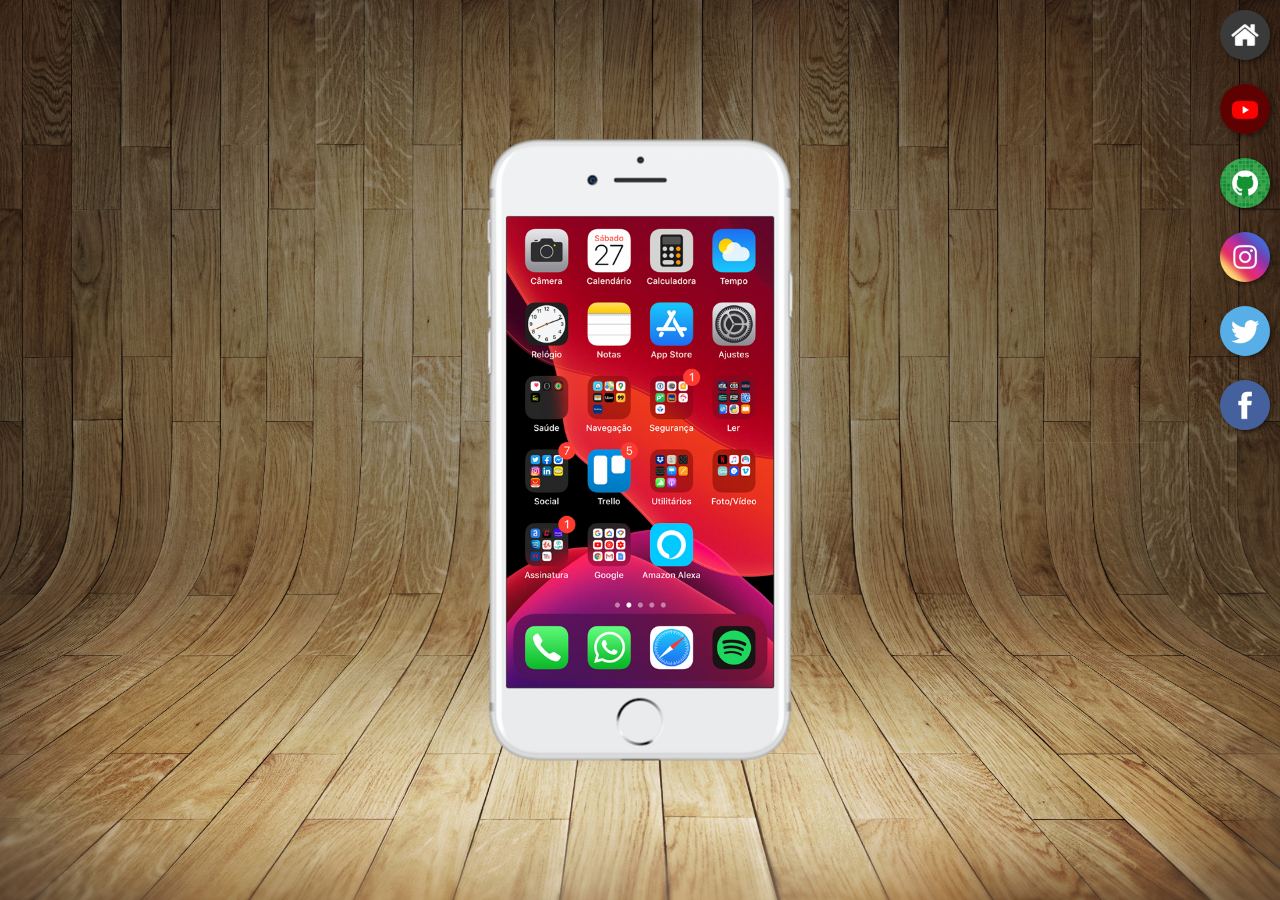
<file: index.html>
<!DOCTYPE html>
<html lang="pt-br">
<head>
    <meta charset="UTF-8">
    <meta name="viewport" content="width=device-width, initial-scale=1.0">
    <link rel="shortcut icon" href="favicon.ico" type="image/x-icon">
    <title>projeto rede sociais</title>
    <link rel="stylesheet" href="estilos/style.css">
</head>
<body>
    <main>
        <section id="telefone">
             <iframe src="home.html" name="tela" id="tela" frameborder="0"></iframe>
        </section>
        <section id="redes-sociais">
             <a href="home.html" target="tela"><img src="imagens/logo-home.jpg" alt=""></a><br>
             <a href="y.html" target="tela"><img src="imagens/logo-youtube.jpg" alt=""></a><br>
             <a href="#" target="tela"><img src="imagens/logo-github.jpg" alt=""></a><br>
             <a href="#" target="tela"><img src="imagens/logo-instagram.jpg" alt=""></a><br>
             <a href="#" target="tela"><img src="imagens/logo-twitter.jpg" alt=""></a><br>
             <a href="#" target="tela"><img src="imagens/logo-facebook.jpg" alt=""></a><br>
        </section>
    </main>
</body>
</html>
</file>
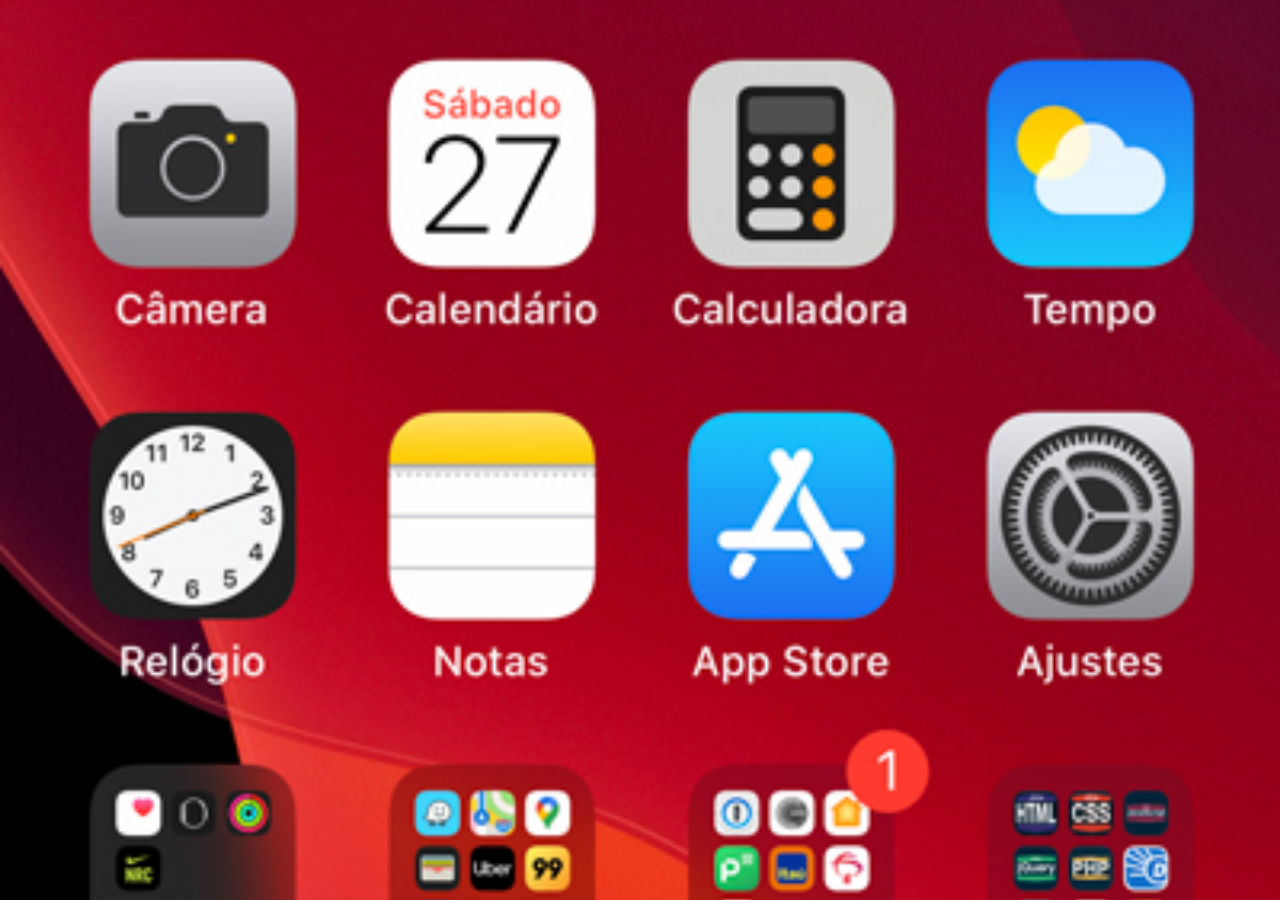
<file: home.html>
<!DOCTYPE html>
<html lang="pt-br">
<head>
    <meta charset="UTF-8">
    <meta name="viewport" content="width=device-width, initial-scale=1.0">
    <title>Document</title>
    <style>
        *{
            margin: 0px;
            padding: 0px;
        }

        body{
            width: 100vh;
            height: 0vh;
            background: black url(imagens/tela-home.jpg) no-repeat top center;
            background-size: cover;
        }
    </style>
</head>
<body>
    
</body>
</html>
</file>
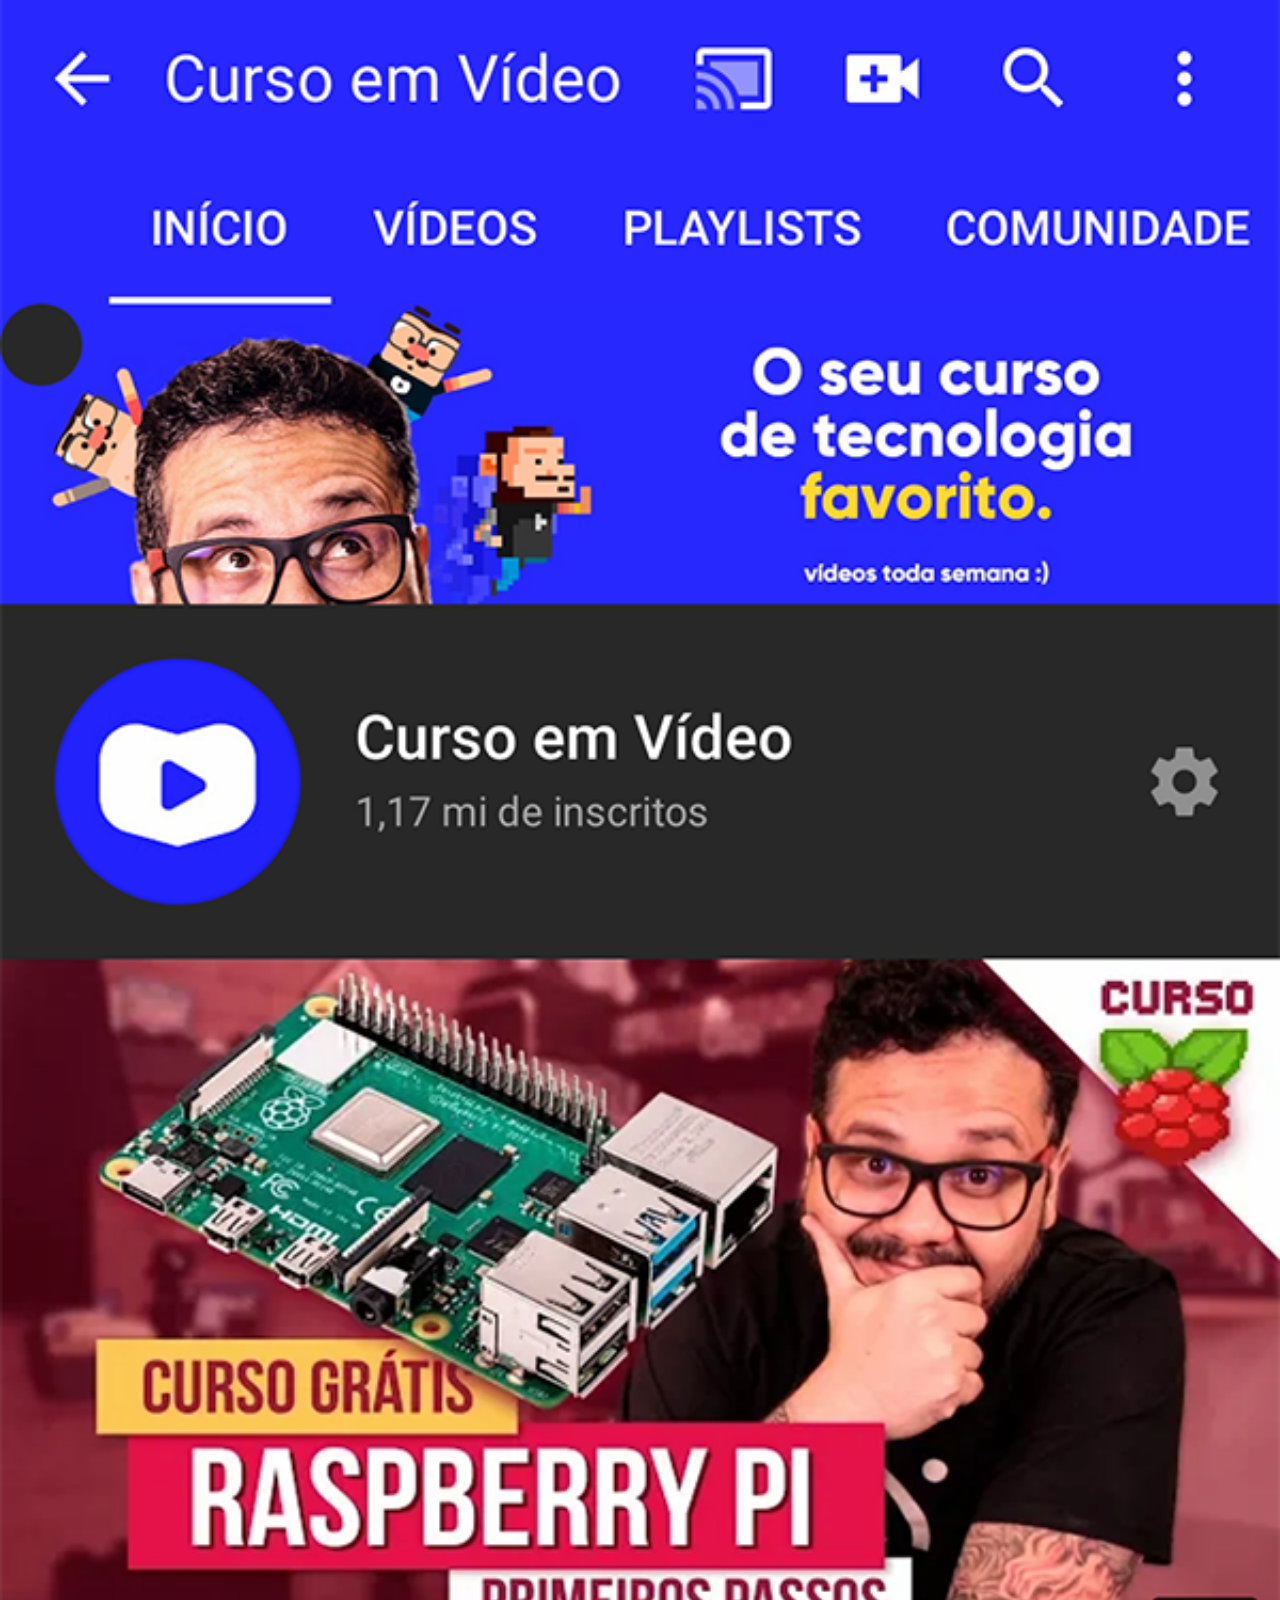
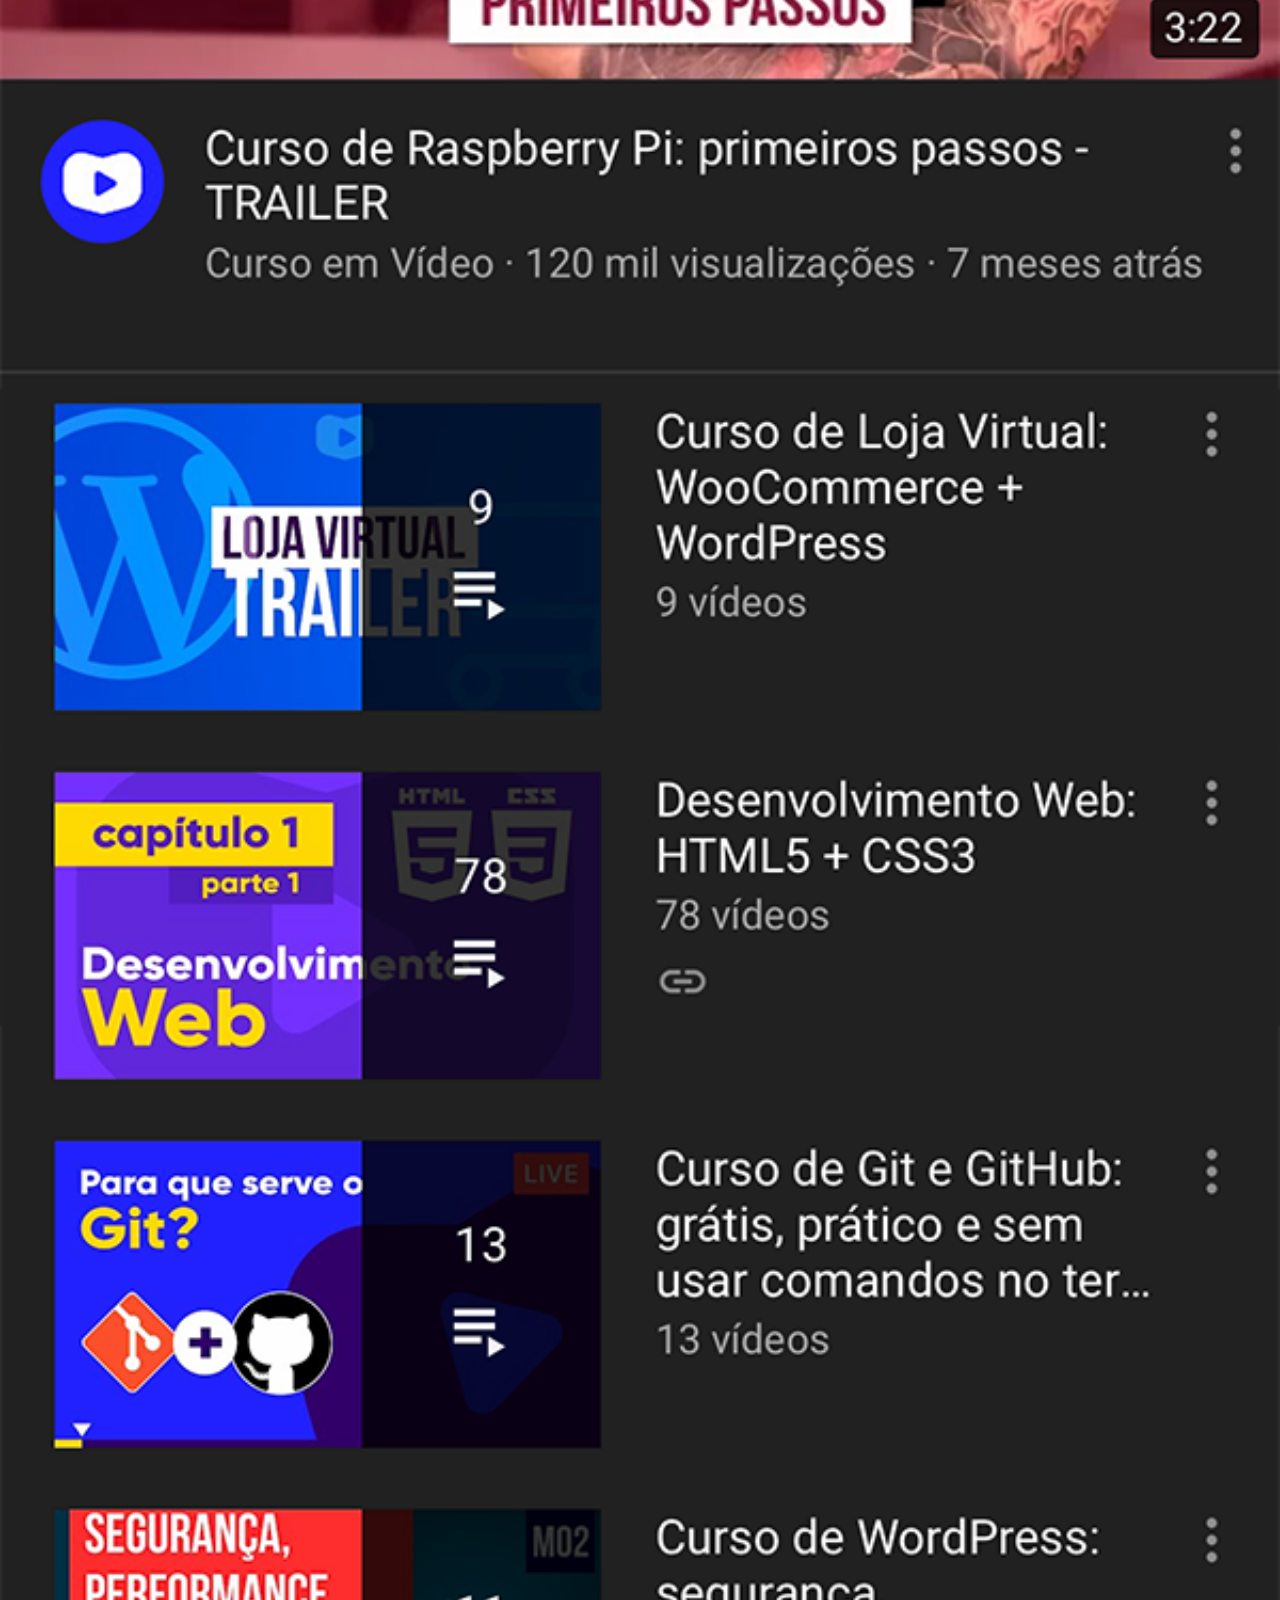
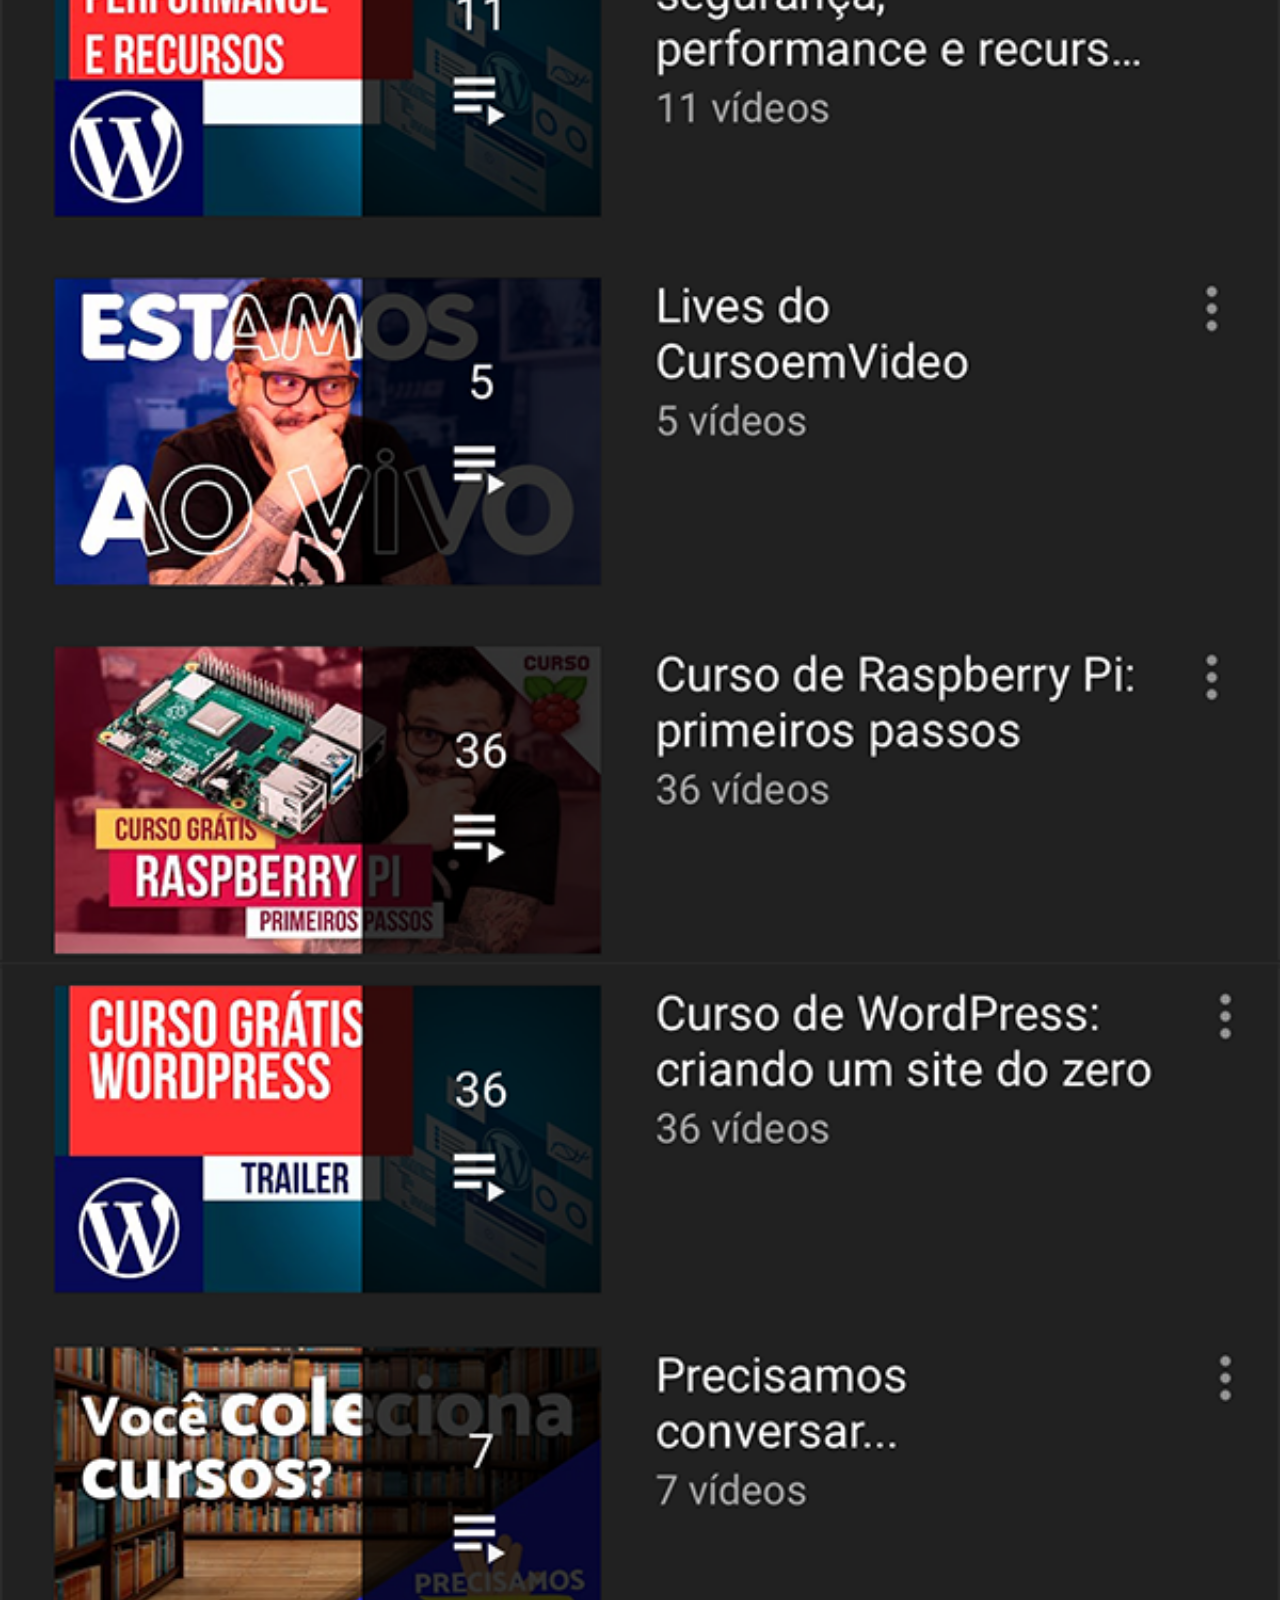
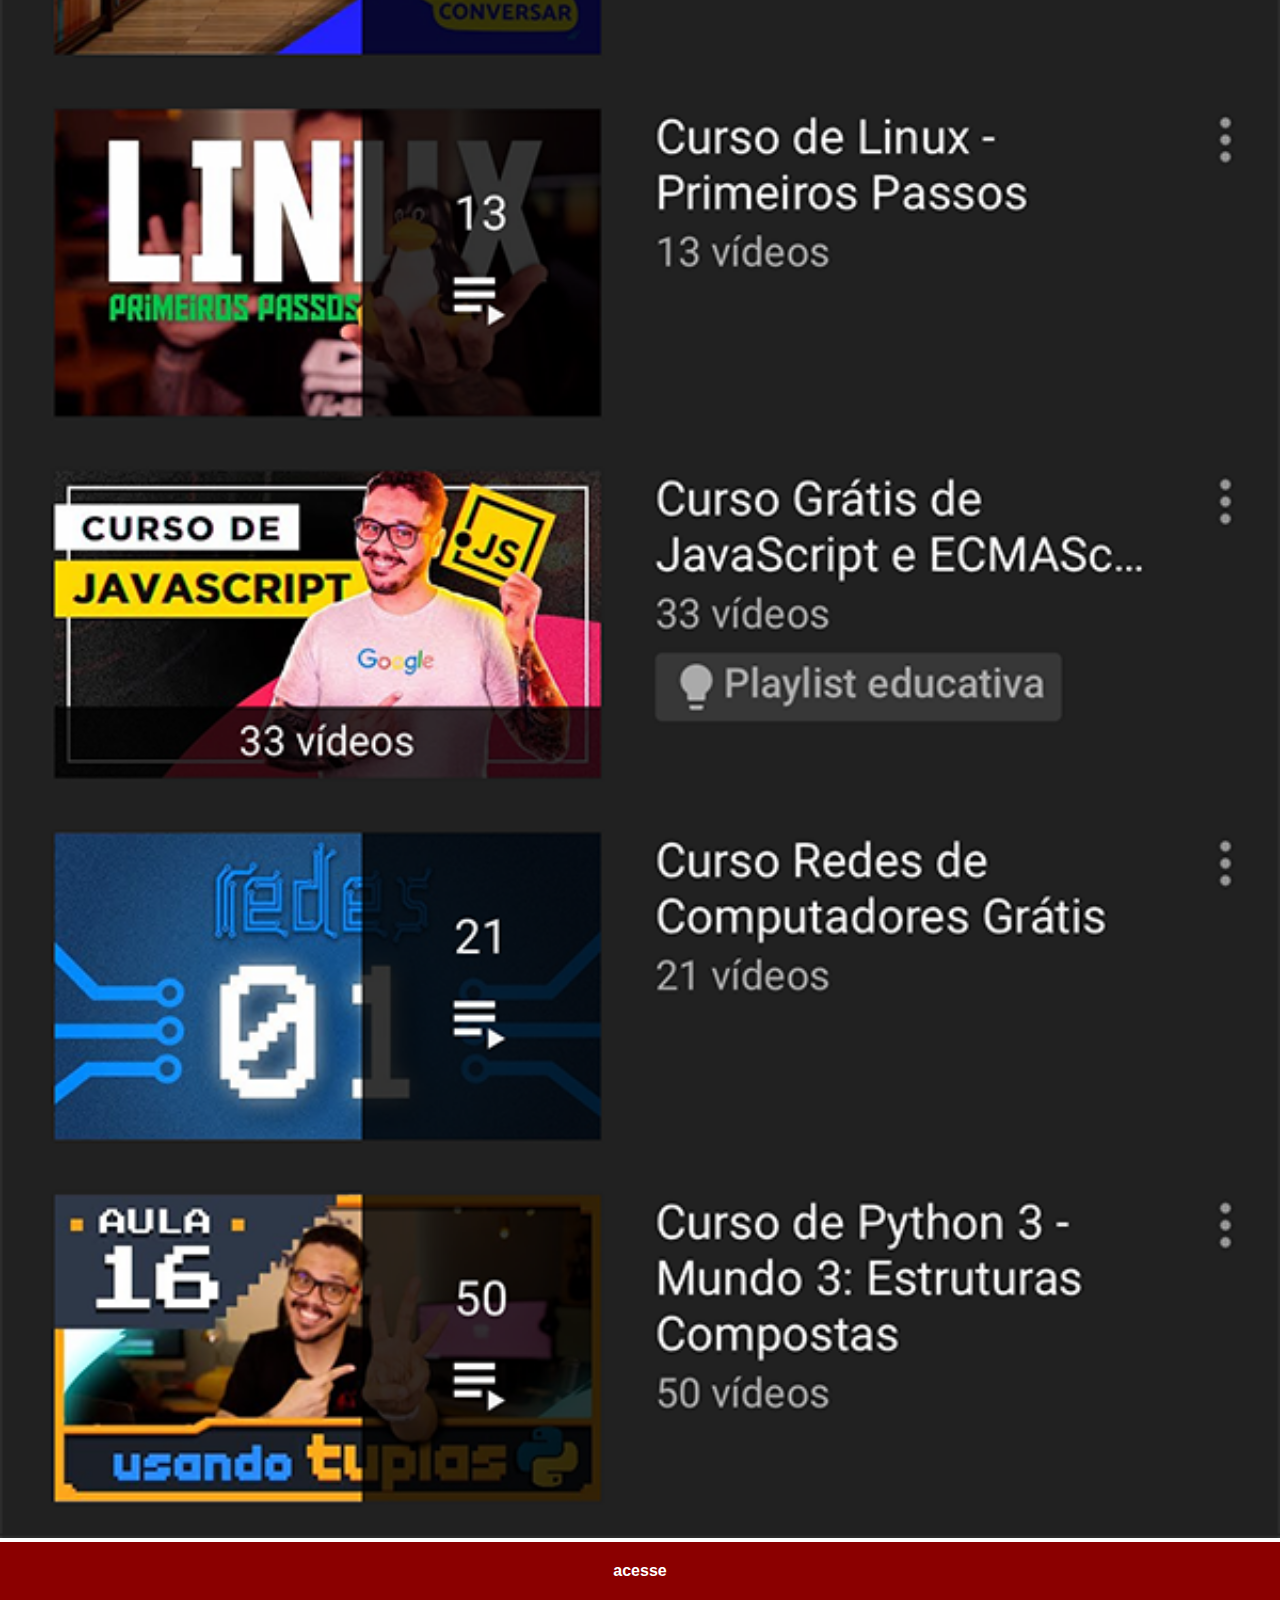
<file: y.html>
<!DOCTYPE html>
<html lang="pt-br">
<head>
    <meta charset="UTF-8">
    <meta name="viewport" content="width=device-width, initial-scale=1.0">
    <title>Document</title>
    <style>
         *{
            margin: 0px;
            padding: 0px;
            font-family: Arial, Helvetica, sans-serif;
         }

         ::-webkit-scrollbar {
            width: 0px;
            height: 0px;
         }

         img {
         width: 100vw;
         }
         a {
            display: block;
            background-color: darkred;
            padding: 20px;
            text-align: center;
            font-weight: bold;
            text-decoration: none;
            color: white;
         }

         a:hover {
            background-color: blue;
         }
    </style>
</head>
<body>
    <img src="imagens/tela-youtube.png" alt="">
    <a href="https://www.youtube.com/@CursoemVideo">acesse</a>
</body>
</html>
</file>
<file: estilos/style.css>
@charset "UTF-8";

* {
    margin: 0px;
    padding: 0px;
    font-family: Arial, Helvetica, sans-serif;
}

html, body {
    height: 100vh;
}

body {
    background: url(../imagens/fundo-madeira.jpg) no-repeat top center;
    background-size: cover;
    background-attachment: fixed;
}

main {
    height: 100vh;
    position: relative;
}

section#telefone {
    position: absolute;
      top: 50%;
      left: 50%;
      transform: translate(-50%, -50%);

      height: 627px;
      width: 311px;
      background: url(../imagens/frame-iphone.png) no-repeat;
}

iframe#tela {
    position: relative;
    top: 80px;
    left: 22px;
    width: 267px;
    height: 471px;
}

section#redes-sociais {
    text-align: right;
}

section#redes-sociais img {
    width: 50px;
    margin: 10px;
    border-radius: 50%;
    box-shadow: 2px 2px 5px rgba(0, 0, 0, 0.487);
    box-sizing: border-box;
}

section#redes-sociais img:hover {
    border: 2px solid rgba(255, 255, 255, 0.484);
    transform: translate(-3px, -3px);
    box-shadow: 2px 2px 10px rgba(0, 0, 0, 0.487);
    transition: transform 0.5s, border 0.3s;
}
</file>
